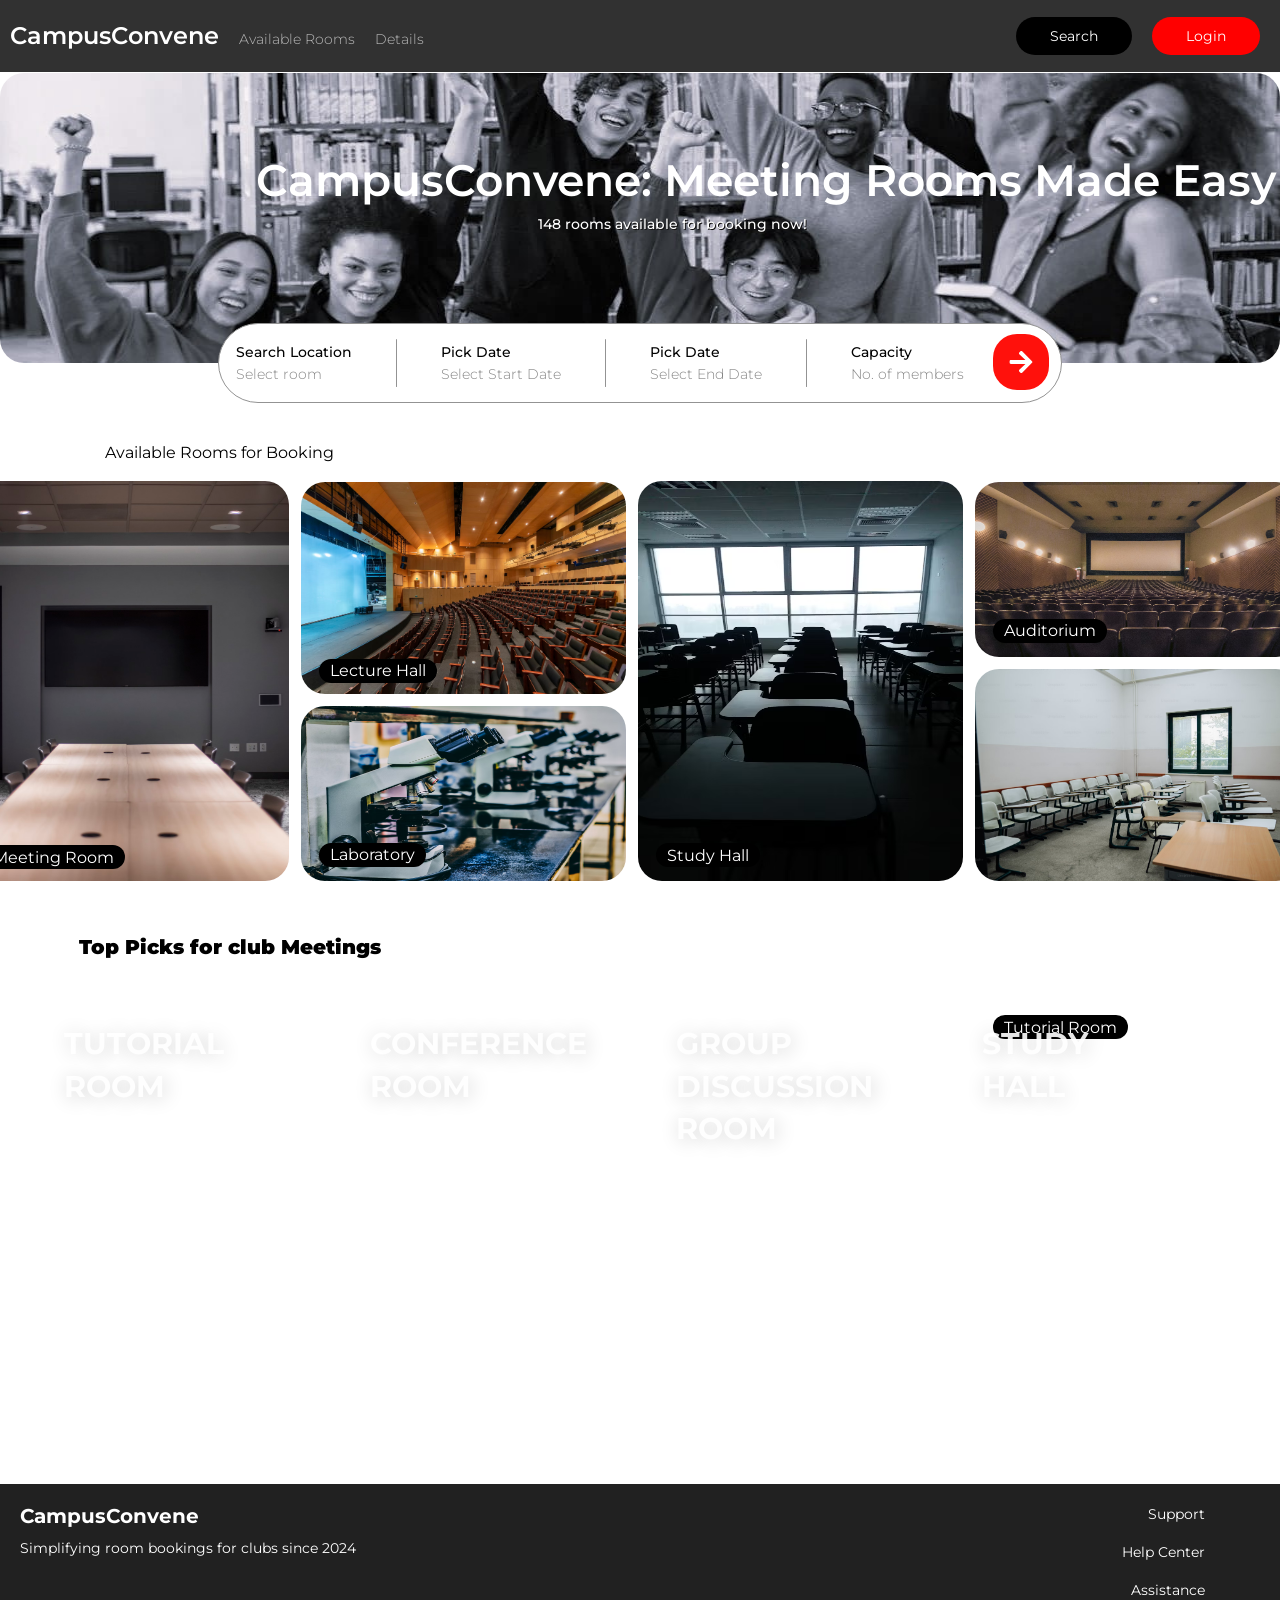
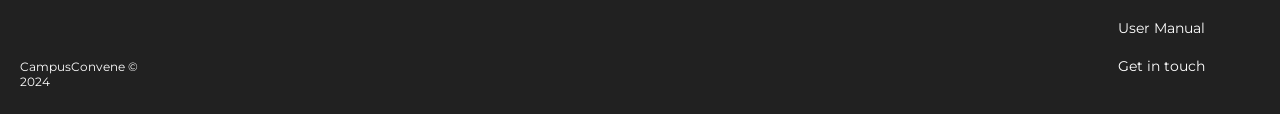
<file: index.html>
<!DOCTYPE html>
<html lang="en">
<head>
    <meta charset="UTF-8">
    <meta name="viewport" content="width=device-width, initial-scale=1.0">    
    <link rel="stylesheet" href="Style.css">
    <title>CampusConvene</title>
</head>
<body>
    <div class="header">
        <div class="left">
        <div class="Logo">CampusConvene</div>
        <ul>
            <li><div class="navtext">Available Rooms</div></li>
            <li><div class="navtext">Details</div></li>
        </ul>
        </div>
        <div class="right">
            <ul>
                <li><a href="Search Results\search.html"><button type="button" class="navbtn1">Search </button></a></li>
                <li><a href="login-page-main\login.html"><button type="button" class="navbtn2">Login</button></a></li>
            </ul>
        </div>
    </div>
    <div class="major"> 
    <div class="homeMaincontent"> 
        <p> CampusConvene: Meeting Rooms Made Easy</p>
        <i>148 rooms available for booking now!</i>
    </div>
    <div class="homeMain">
        <img src="images\home-main.jpg" alt="members of student body cheering" class="home-main-img">
    </div>
    </div>
    <div class="cardcont">
      <div class="card">
        <div class="first">
          <div class="prim">Search Location</div>
          <div class="sec">Select room </div>
        </div>
        <div class="border"></div>
        <div class="secondary">
          <div class="prim">Pick Date</div>
          <label class="sec">Select Start Date</label>
          <!-- <label class="sec" for="birthday">Select Start Date</label>  -->
          <!-- <input type="date" id="birthday" name="birthday"> -->
        </div>
        <div class="border">
          
        </div>
        <div class="third">
          <!-- <div class="prim" inputmode="Date">Pick Date</div> -->
          <div class="prim">Pick Date</div>
          <div class="sec">Select End Date</div>
        </div>
        <div class="border"></div>
        <div class="fourth">
          <div class="prim">Capacity</div>
          <div class="sec">No. of members</div>
        </div>
        <div class="button icon" style="margin-top: 5px; margin-right: 10px;"><a href="Search Results\search.html">
          <svg xmlns="http://www.w3.org/2000/svg" xmlns:xlink="http://www.w3.org/1999/xlink" viewBox="0 0 56 56" width="56" height="56" fill="none">
          <g opacity="100%">
            <rect filter="url(#filter_dshadow_0_0_0_00000014)" x="0" y="0" width="56" height="56" fill="#ff110c" rx="24"></rect>
            <svg xmlns="http://www.w3.org/2000/svg" viewBox="0 0 448 512" width="26" height="26" fill="#fff" x="15" y="15">
            <path d="M190.5 66.9l22.2-22.2c9.4-9.4 24.6-9.4 33.9 0L441 239c9.4 9.4 9.4 24.6 0 33.9L246.6 467.3c-9.4 9.4-24.6 9.4-33.9 0l-22.2-22.2c-9.5-9.5-9.3-25 .4-34.3L311.4 296H24c-13.3 0-24-10.7-24-24v-32c0-13.3 10.7-24 24-24h287.4L190.9 101.2c-9.8-9.3-10-24.8-.4-34.3z">
            </path>
          </svg>
        </g>
        <defs>
          <filter id="filter_dshadow_0_0_0_00000014" color-interpolation-filters="sRGB" filterUnits="userSpaceOnUse">
            <feFlood flood-opacity="0" result="bg-fix"></feFlood>
            <feColorMatrix in="SourceAlpha" type="matrix" values="0 0 0 0 0 0 0 0 0 0 0 0 0 0 0 0 0 0 127 0" result="alpha"></feColorMatrix>
            <feOffset dx="0" dy="0"></feOffset>
            <feGaussianBlur stdDeviation="0"></feGaussianBlur>
            <feComposite in2="alpha" operator="out"></feComposite>
            <feColorMatrix type="matrix" values="0 0 0 0 0 0 0 0 0 0 0 0 0 0 0 0 0 0 0.08 0"></feColorMatrix>
            <feBlend mode="normal" in2="bg-fix" result="bg-fix-filter_dshadow_0_0_0_00000014"></feBlend>
            <feBlend in="SourceGraphic" in2="bg-fix-filter_dshadow_0_0_0_00000014" result="shape"></feBlend>
          </filter>
        </defs>
      </svg></a>
    </div>
      </div>
    </div>


    <!-- Available Rooms Section -->

    <p class="para">Available Rooms for Booking</p><br>
    <div class="available_rooms">
      <table class="types-of-rooms" class="table">
      <tr class="table-row">
        <div class="column1">
          <div class="meeting-room">
            <img src="images\Homepage meeting room.avif" alt="Meeting Room" class="meeting-room-img">
            <div class="mr-text">Meeting Room</div>
          </div>
        </div>
      </tr>
      <tr>
        <div class="column2">
          <div class="lecture-hall">
            <img src="images/Homepage lecture hall.avif" alt="Lecture Hall" class="lecture-hall-img">
            <div class="lh-text">Lecture Hall</div>
          </div>
          <div class="lab">
            <img src="images\Homepage lab.avif" alt="Laboratory" class="lab-img">
            <div class="lab-text">Laboratory</div>
          </div>
        </div>
      </tr>
      <tr>
        <div class="column3">
          <div class="study-hall">
            <img src="images\Homepage study hall.avif" alt="Study Hall" class="study-hall-img">
            <div class="sh-text">Study Hall</div>
          </div>
        </div>
      </tr>
      <tr>
        <div class="column4">
          <div class="audi">
            <img src="images\Homepage auditorium.avif" alt="Auditorium" class="audi-img">
            <div class="audi-text">Auditorium</div>
          </div>
          <div class="tut-toom">
            <img src="images\Homepage tutorial room.avif" alt="Tutorial Room" class="tut-room-img">
            <div class="tut-text">Tutorial Room</div>
          </div>
        </div>
      </tr>
      </table>
    </div>

<div class="pop-picks">

  <link href="https://fonts.googleapis.com/css?family=Montserrat:400,700" rel="stylesheet">
  <p style="font-size: 20px;font-weight: 1000;position: relative;top: 50px;padding-left: 79px;">Top Picks for club Meetings</p>
  <section class="hero-section">
    
    <div class="caard-grid">
      <a class="caard" href="#">
        <div class="caard__background" style="background-image: url(https://plus.unsplash.com/premium_photo-1664475719609-bdddaf0fdd68?w=500&auto=format&fit=crop&q=60&ixlib=rb-4.0.3&ixid=M3wxMjA3fDB8MHxzZWFyY2h8NXx8bWVldGluZyUyMGluJTIwYSUyMG9mZmljZXxlbnwwfDF8MHx8fDA%3D)"></div>
        <div class="caard__content">
          <p class="caard__category">1BC-2MC-QBC </p>
          <h3 class="caard__heading">TUTORIAL ROOM </h3>
        </div>
      </a>
      <a class="caard" href="#">
        <div class="caard__background" style="background-image: url(https://plus.unsplash.com/premium_photo-1663036326613-61f71789a1c1?w=500&auto=format&fit=crop&q=60&ixlib=rb-4.0.3&ixid=M3wxMjA3fDB8MHxzZWFyY2h8MTd8fG1lZXRpbmclMjBpbiUyMGElMjBvZmZpY2V8ZW58MHwxfDB8fHww)"></div>
        <div class="caard__content">
          <p class="caard__category">XLH-002</p>
          <h3 class="caard__heading">CONFERENCE ROOM</h3>
        </div>
      </a>
      <a class="caard" href="#">
        <div class="caard__background" style="background-image: url(https://images.unsplash.com/photo-1521737711867-e3b97375f902?w=500&auto=format&fit=crop&q=60&ixlib=rb-4.0.3&ixid=M3wxMjA3fDB8MHxzZWFyY2h8MjJ8fG1lZXRpbmclMjBpbiUyMGElMjBvZmZpY2V8ZW58MHwxfDB8fHww)"></div>
        <div class="caard__content">
          <p class="caard__category">GD-XY-90</p>
          <h3 class="caard__heading">GROUP DISCUSSION ROOM</h3>
        </div>
      </li>
      <a class="caard" href="#">
        <div class="caard__background" style="background-image: url(https://images.unsplash.com/photo-1518604100146-5d90d05f1b58?w=500&auto=format&fit=crop&q=60&ixlib=rb-4.0.3&ixid=M3wxMjA3fDB8MHxzZWFyY2h8ODh8fG1lZXRpbmclMjBpbiUyMGElMjBvZmZpY2V8ZW58MHwxfDB8fHww)"></div>
        <div class="caard__content">
          <p class="caard__category">ALH-002</p>
          <h3 class="caard__heading">STUDY HALL</h3>
        </div>
      </a>
    <div>
  </section>

</div>


<!-- /Footer -->

<footer class="footer">
  <div class="footer-container">
    <div class="footer-left">
      <div class="footer-logo">
        <a href="#">CampusConvene</a>
      </div>
      <div class="footer-text">
        <p>Simplifying room bookings for clubs since 2024</p>
      </div>
      <div class="footer-copyright">
        <p>CampusConvene &copy;<br><p>2024</p></p>
      </div>
    </div>
    <div class="footer-right">
      <ul class="footer-list">
        <li><a href="#">Support</a></li><br>
        <li><a href="#">Help Center</a></li><br>
        <li><a href="#">Assistance</a></li><br>
        <li><a href="#">User Manual</a></li><br>
        <li><a href="#">Get in touch</a></li><br>
      </ul>
    </div>
  </div>
</footer>



<!-- Calendar -->

<!-- <div class="wrapper">
  <header>
      <div class="user-input">
          <select id="input-month">
              <option value="1">January</option>
              <option value="2">February</option>
              <option value="3">March</option>
              <option value="4">April</option>
              <option value="5">May</option>
              <option value="6">June</option>
              <option value="7">July</option>
              <option value="8">August</option>
              <option value="9">September</option>
              <option value="10">October</option>
              <option value="11">November</option>
              <option value="12">December</option>
          </select>
          <select id="input-year">
             Populate years from 2024 to 2050
              You can modify this range as needed
              For demonstration purposes, I'm populating it from 2024 to 2050
              You can change it to any range you prefer
          </select>
      </div>
      <p class="current-date"></p> This element will still exist but without text content
      <div class="icons">
          <span id="prev" class="material-symbols-rounded">chevron_left</span>
          <span id="next" class="material-symbols-rounded">chevron_right</span>
      </div>
  </header>
  <div class="calendar">
      <ul class="weeks">
          <li>Sun</li>
          <li>Mon</li>
          <li>Tue</li>
          <li>Wed</li>
          <li>Thu</li>
          <li>Fri</li>
          <li>Sat</li>
      </ul>
      <ul class="days"></ul>
  </div>
</div>

<script>
  // Populate years dropdown from 2024 to 2050
  const yearDropdown = document.getElementById("input-year");
  for (let year = 2024; year <= 2050; year++) {
      const option = document.createElement("option");
      option.value = year;
      option.textContent = year;
      yearDropdown.appendChild(option);
  }
</script> -->



</body>
</html>
</file>
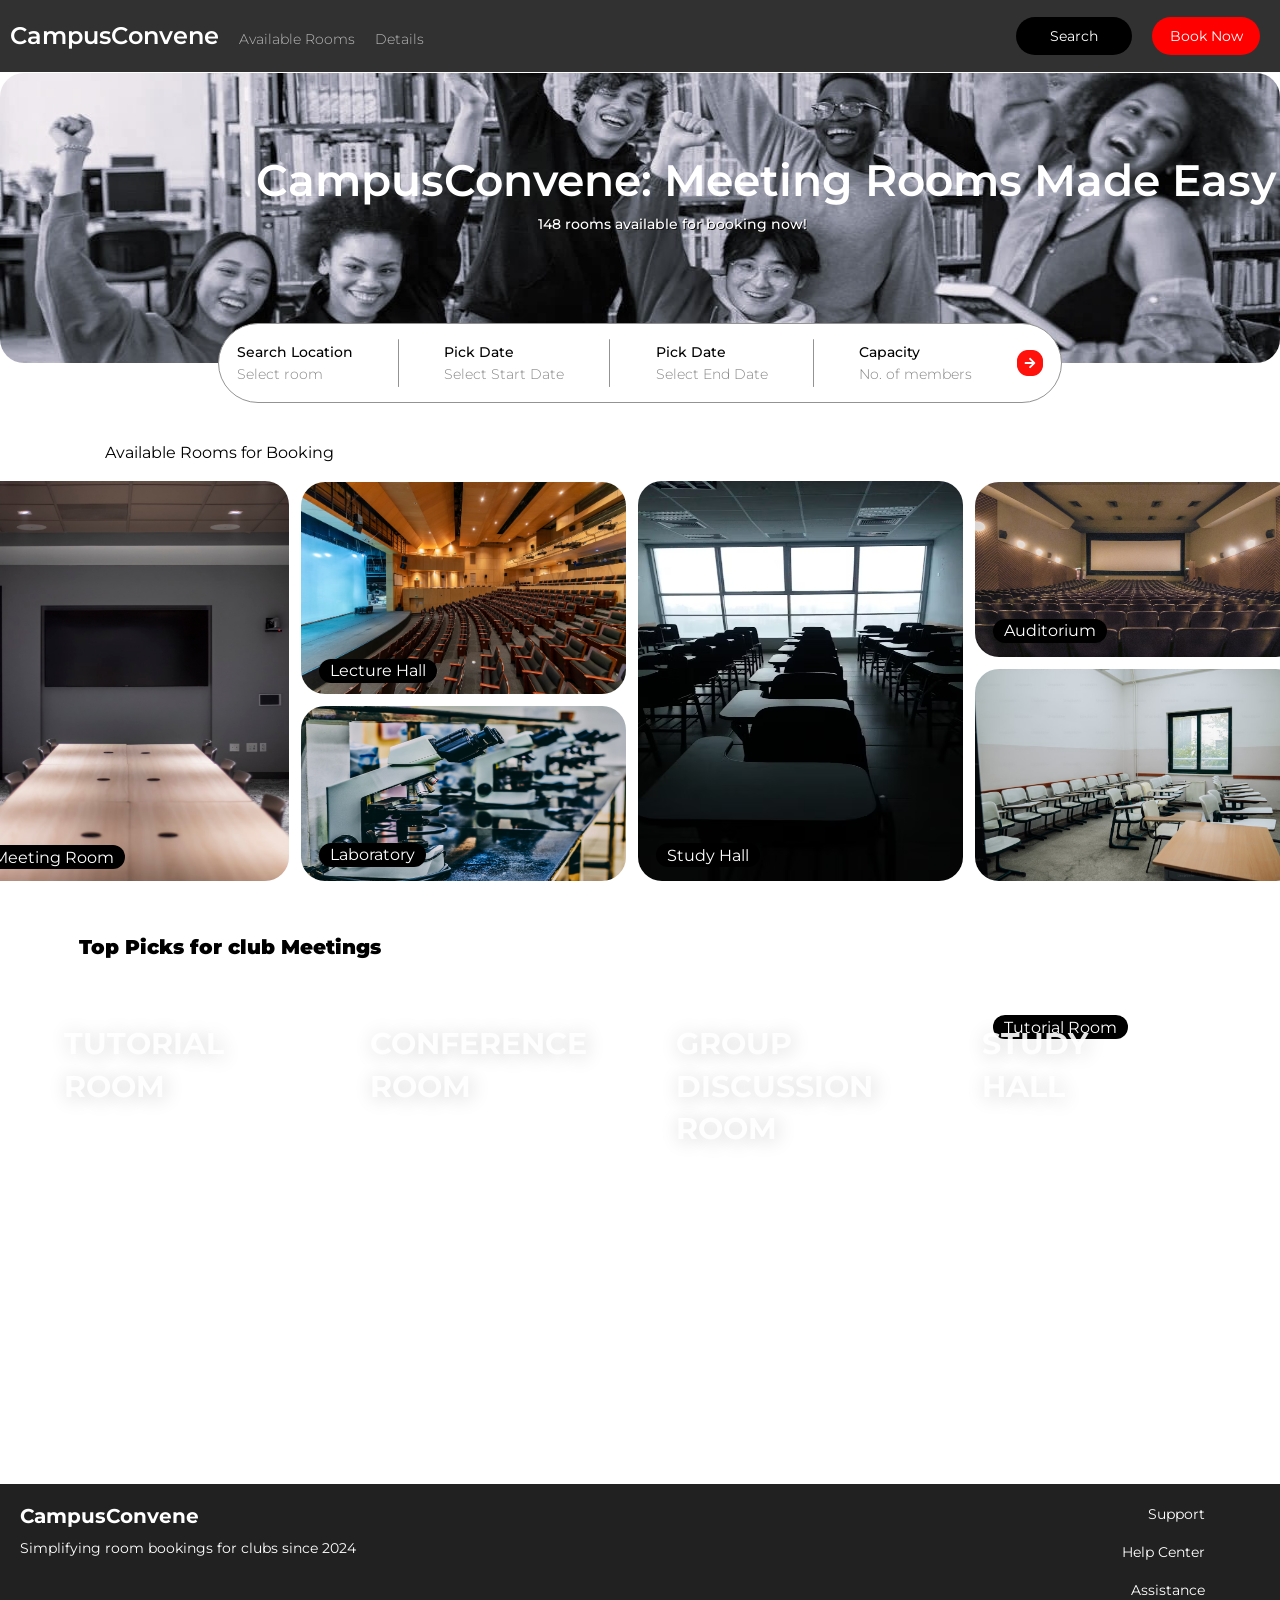
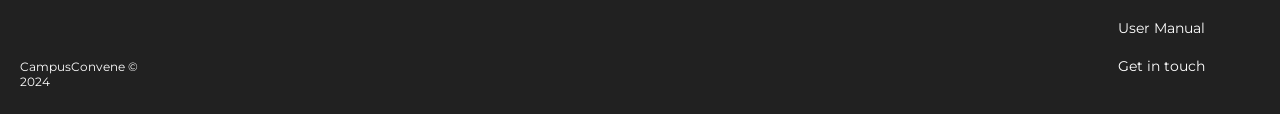
<file: Homepage/index.html>
<!DOCTYPE html>
<html lang="en">
<head>
    <meta charset="UTF-8">
    <meta name="viewport" content="width=device-width, initial-scale=1.0">    
    <link rel="stylesheet" href="Style.css">
    <title>CampusConvene</title>
</head>
<body>
    <div class="header">
        <div class="left">
        <div class="Logo">CampusConvene</div>
        <ul>
            <li><div class="navtext">Available Rooms</div></li>
            <li><div class="navtext">Details</div></li>
        </ul>
        </div>
        <div class="right">
            <ul>
                <li><button type="button" class="navbtn1">Search</button></li>
                <li><button type="button" class="navbtn2">Book Now</button></li>
            </ul>
        </div>
    </div>
    <div class="major"> 
    <div class="homeMaincontent"> 
        <p> CampusConvene: Meeting Rooms Made Easy</p>
        <i>148 rooms available for booking now!</i>
    </div>
    <div class="homeMain">
        <img src="images/home-main.jpg" alt="members of student body cheering" class="home-main-img">
    </div>
    </div>
    <div class="cardcont">
      <div class="card">
        <div class="first">
          <div class="prim">Search Location</div>
          <div class="sec">Select room </div>
        </div>
        <div class="border"></div>
        <div class="secondary">
          <div class="prim">Pick Date</div>
          <div class="sec">Select Start Date</div>
        </div>
        <div class="border">
          
        </div>
        <div class="third">
          <div class="prim">Pick Date</div>
          <div class="sec">Select End Date</div>
        </div>
        <div class="border"></div>
        <div class="fourth">
          <div class="prim">Capacity</div>
          <div class="sec">No. of members</div>
        </div>
        <div class="button icon">
          <svg xmlns="http://www.w3.org/2000/svg" xmlns:xlink="http://www.w3.org/1999/xlink" viewBox="0 0 56 56" width="56" height="56" fill="none">
          <g opacity="100%">
            <rect filter="url(#filter_dshadow_0_0_0_00000014)" x="0" y="0" width="56" height="56" fill="#ff110c" rx="24"></rect>
            <svg xmlns="http://www.w3.org/2000/svg" viewBox="0 0 448 512" width="26" height="26" fill="#fff" x="15" y="15">
            <path d="M190.5 66.9l22.2-22.2c9.4-9.4 24.6-9.4 33.9 0L441 239c9.4 9.4 9.4 24.6 0 33.9L246.6 467.3c-9.4 9.4-24.6 9.4-33.9 0l-22.2-22.2c-9.5-9.5-9.3-25 .4-34.3L311.4 296H24c-13.3 0-24-10.7-24-24v-32c0-13.3 10.7-24 24-24h287.4L190.9 101.2c-9.8-9.3-10-24.8-.4-34.3z">
            </path>
          </svg>
        </g>
        <defs>
          <filter id="filter_dshadow_0_0_0_00000014" color-interpolation-filters="sRGB" filterUnits="userSpaceOnUse">
            <feFlood flood-opacity="0" result="bg-fix"></feFlood>
            <feColorMatrix in="SourceAlpha" type="matrix" values="0 0 0 0 0 0 0 0 0 0 0 0 0 0 0 0 0 0 127 0" result="alpha"></feColorMatrix>
            <feOffset dx="0" dy="0"></feOffset>
            <feGaussianBlur stdDeviation="0"></feGaussianBlur>
            <feComposite in2="alpha" operator="out"></feComposite>
            <feColorMatrix type="matrix" values="0 0 0 0 0 0 0 0 0 0 0 0 0 0 0 0 0 0 0.08 0"></feColorMatrix>
            <feBlend mode="normal" in2="bg-fix" result="bg-fix-filter_dshadow_0_0_0_00000014"></feBlend>
            <feBlend in="SourceGraphic" in2="bg-fix-filter_dshadow_0_0_0_00000014" result="shape"></feBlend>
          </filter>
        </defs>
      </svg></div>
      </div>
    </div>


    <!-- Available Rooms Section -->

    <p class="para">Available Rooms for Booking</p><br>
    <div class="available_rooms">
      <table class="types-of-rooms" class="table">
      <tr class="table-row">
        <div class="column1">
          <div class="meeting-room">
            <img src="images\Homepage meeting room.avif" alt="Meeting Room" class="meeting-room-img">
            <div class="mr-text">Meeting Room</div>
          </div>
        </div>
      </tr>
      <tr>
        <div class="column2">
          <div class="lecture-hall">
            <img src="images/Homepage lecture hall.avif" alt="Lecture Hall" class="lecture-hall-img">
            <div class="lh-text">Lecture Hall</div>
          </div>
          <div class="lab">
            <img src="images\Homepage lab.avif" alt="Laboratory" class="lab-img">
            <div class="lab-text">Laboratory</div>
          </div>
        </div>
      </tr>
      <tr>
        <div class="column3">
          <div class="study-hall">
            <img src="images\Homepage study hall.avif" alt="Study Hall" class="study-hall-img">
            <div class="sh-text">Study Hall</div>
          </div>
        </div>
      </tr>
      <tr>
        <div class="column4">
          <div class="audi">
            <img src="images\Homepage auditorium.avif" alt="Auditorium" class="audi-img">
            <div class="audi-text">Auditorium</div>
          </div>
          <div class="tut-toom">
            <img src="images\Homepage tutorial room.avif" alt="Tutorial Room" class="tut-room-img">
            <div class="tut-text">Tutorial Room</div>
          </div>
        </div>
      </tr>
      </table>
    </div>

<div class="pop-picks">

  <link href="https://fonts.googleapis.com/css?family=Montserrat:400,700" rel="stylesheet">
  <p style="font-size: 20px;font-weight: 1000;position: relative;top: 50px;padding-left: 79px;">Top Picks for club Meetings</p>
  <section class="hero-section">
    
    <div class="caard-grid">
      <a class="caard" href="#">
        <div class="caard__background" style="background-image: url(https://plus.unsplash.com/premium_photo-1664475719609-bdddaf0fdd68?w=500&auto=format&fit=crop&q=60&ixlib=rb-4.0.3&ixid=M3wxMjA3fDB8MHxzZWFyY2h8NXx8bWVldGluZyUyMGluJTIwYSUyMG9mZmljZXxlbnwwfDF8MHx8fDA%3D)"></div>
        <div class="caard__content">
          <p class="caard__category">1BC-2MC-QBC </p>
          <h3 class="caard__heading">TUTORIAL ROOM </h3>
        </div>
      </a>
      <a class="caard" href="#">
        <div class="caard__background" style="background-image: url(https://plus.unsplash.com/premium_photo-1663036326613-61f71789a1c1?w=500&auto=format&fit=crop&q=60&ixlib=rb-4.0.3&ixid=M3wxMjA3fDB8MHxzZWFyY2h8MTd8fG1lZXRpbmclMjBpbiUyMGElMjBvZmZpY2V8ZW58MHwxfDB8fHww)"></div>
        <div class="caard__content">
          <p class="caard__category">XLH-002</p>
          <h3 class="caard__heading">CONFERENCE ROOM</h3>
        </div>
      </a>
      <a class="caard" href="#">
        <div class="caard__background" style="background-image: url(https://images.unsplash.com/photo-1521737711867-e3b97375f902?w=500&auto=format&fit=crop&q=60&ixlib=rb-4.0.3&ixid=M3wxMjA3fDB8MHxzZWFyY2h8MjJ8fG1lZXRpbmclMjBpbiUyMGElMjBvZmZpY2V8ZW58MHwxfDB8fHww)"></div>
        <div class="caard__content">
          <p class="caard__category">GD-XY-90</p>
          <h3 class="caard__heading">GROUP DISCUSSION ROOM</h3>
        </div>
      </li>
      <a class="caard" href="#">
        <div class="caard__background" style="background-image: url(https://images.unsplash.com/photo-1518604100146-5d90d05f1b58?w=500&auto=format&fit=crop&q=60&ixlib=rb-4.0.3&ixid=M3wxMjA3fDB8MHxzZWFyY2h8ODh8fG1lZXRpbmclMjBpbiUyMGElMjBvZmZpY2V8ZW58MHwxfDB8fHww)"></div>
        <div class="caard__content">
          <p class="caard__category">ALH-002</p>
          <h3 class="caard__heading">STUDY HALL</h3>
        </div>
      </a>
    <div>
  </section>

</div>


<!-- /Footer -->

<footer class="footer">
  <div class="footer-container">
    <div class="footer-left">
      <div class="footer-logo">
        <a href="#">CampusConvene</a>
      </div>
      <div class="footer-text">
        <p>Simplifying room bookings for clubs since 2024</p>
      </div>
      <div class="footer-copyright">
        <p>CampusConvene &copy;<br><p>2024</p></p>
      </div>
    </div>
    <div class="footer-right">
      <ul class="footer-list">
        <li><a href="#">Support</a></li><br>
        <li><a href="#">Help Center</a></li><br>
        <li><a href="#">Assistance</a></li><br>
        <li><a href="#">User Manual</a></li><br>
        <li><a href="#">Get in touch</a></li><br>
      </ul>
    </div>
  </div>
</footer>




</body>
</html>
</file>
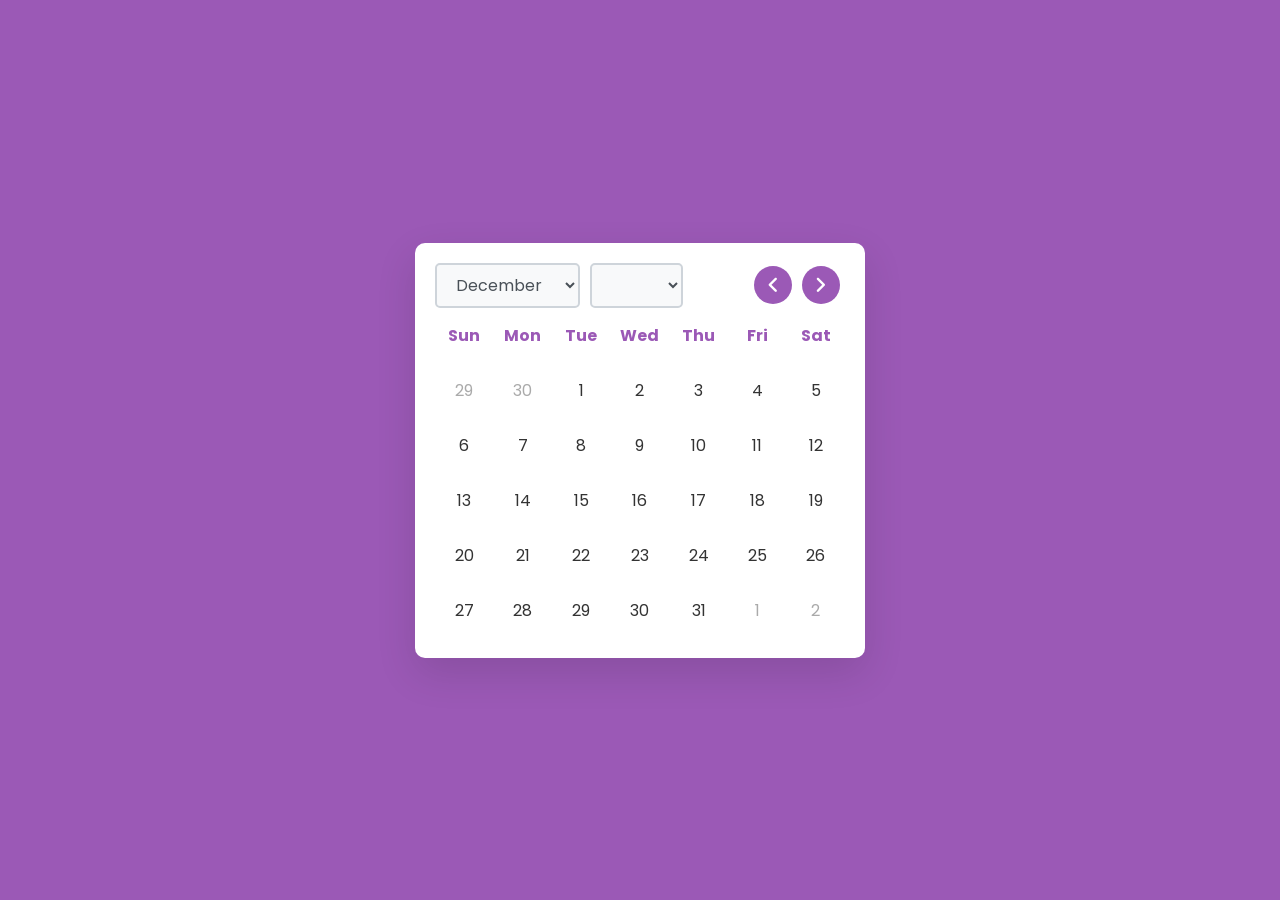
<file: calendar.html>
<!DOCTYPE html>
<html lang="en" dir="ltr">

<head>
    <meta charset="utf-8">
    <title>Dynamic Calendar</title>
    <link rel="stylesheet" href="calendar.css">
    <meta name="viewport" content="width=device-width, initial-scale=1.0">
    <!-- Google Font Link for Icons -->
    <link rel="stylesheet" href="https://fonts.googleapis.com/css2?family=Material+Symbols+Rounded:opsz,wght,FILL,GRAD@20..48,100..700,0..1,-50..200">
    <script src="calendar.js" defer></script>
</head>

<body>
    <div class="wrapper">
        <header>
            <div class="user-input">
                <select id="calendar-month">
                    <option value="1">January</option>
                    <option value="2">February</option>
                    <option value="3">March</option>
                    <option value="4">April</option>
                    <option value="5">May</option>
                    <option value="6">June</option>
                    <option value="7">July</option>
                    <option value="8">August</option>
                    <option value="9">September</option>
                    <option value="10">October</option>
                    <option value="11">November</option>
                    <option value="12">December</option>
                </select>
                <select id="calendar-year">
                    <option value="1">2024</option>
                    <option value="2">2025</option>
                    <option value="3">2026</option>
                    <option value="4">2027</option>
                    <option value="5">2028</option>
                    <option value="6">2029</option>
                    <option value="6">2030</option>
                </select>
            </div>
            <p class="current-date"></p> <!-- This element will still exist but without text content -->
            <div class="icons">
                <span id="prev-month" class="material-symbols-rounded">chevron_left</span>
                <span id="next-month" class="material-symbols-rounded">chevron_right</span>
            </div>
        </header>
        <div class="calendar">
            <ul class="weeks">
                <li>Sun</li>
                <li>Mon</li>
                <li>Tue</li>
                <li>Wed</li>
                <li>Thu</li>
                <li>Fri</li>
                <li>Sat</li>
            </ul>
            <ul class="days"></ul>
        </div>
    </div>
</body>

</html>
</file>
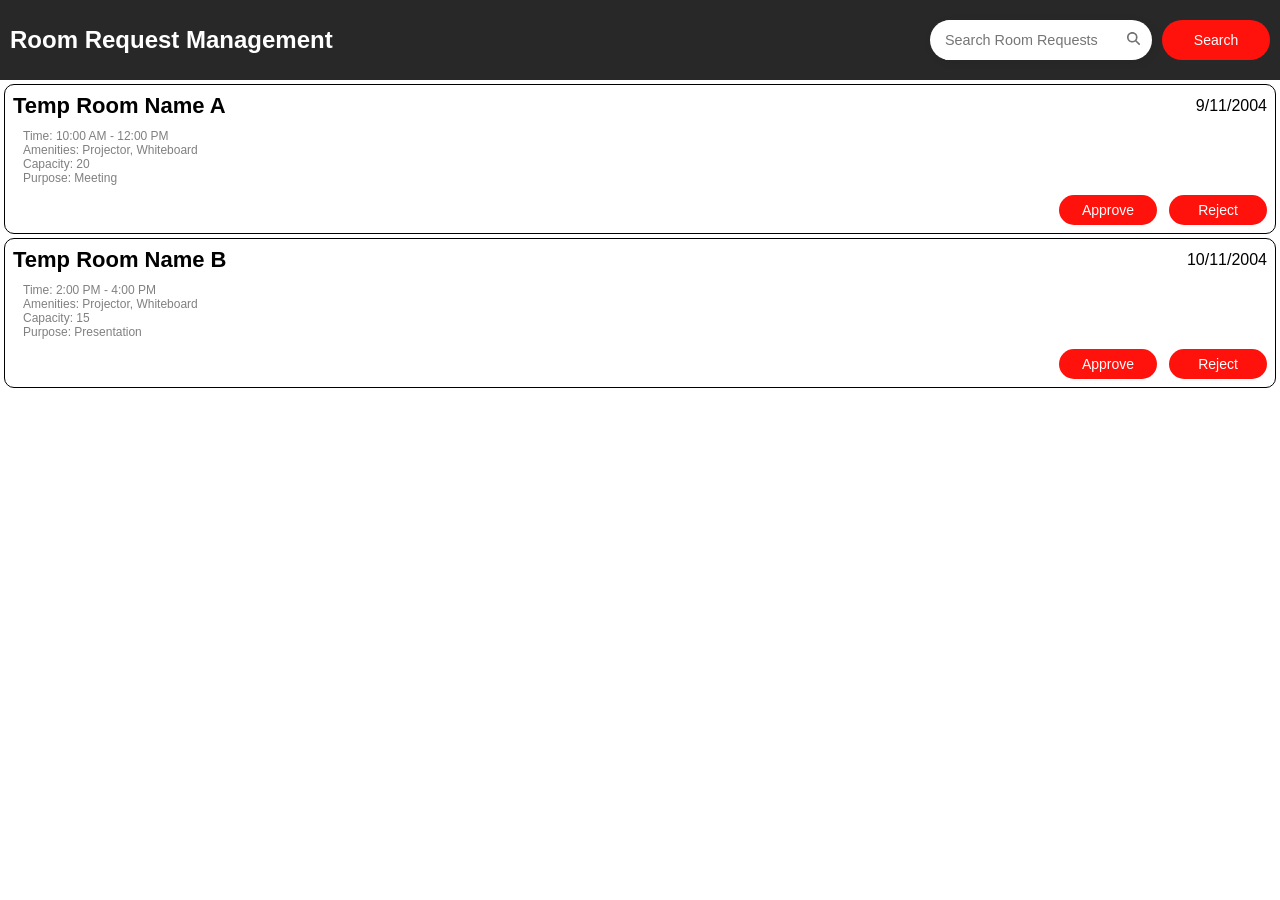
<file: RoomRequests/RoomRequestMgmt.html>
<!DOCTYPE html>
<html lang="en">
<head>
    <meta charset="UTF-8">
    <meta name="viewport" content="width=device-width, initial-scale=1.0">
    <link rel="stylesheet" href="RoomRequestMgmt.css">
    <title>Room Request Management</title>
</head>
<body>
  <div class="nav">
    <div class="left">
      <h2>Room Request Management</h2>
    </div>
    <div class="right">
      <ul id='navul'>
        <li>
          <div class="search">
            <div class="InputContainer">
              <input type="text" name="text" class="input" id="input" placeholder="Search Room Requests">
  
              <label for="input" class="labelforsearch">
                <svg viewBox="0 0 512 512" class="searchIcon">
                  <path d="M416 208c0 45.9-14.9 88.3-40 122.7L502.6 457.4c12.5 12.5 12.5 32.8 0 45.3s-32.8 12.5-45.3 0L330.7 376c-34.4 25.2-76.8 40-122.7 40C93.1 416 0 322.9 0 208S93.1 0 208 0S416 93.1 416 208zM208 352a144 144 0 1 0 0-288 144 144 0 1 0 0 288z"></path>
                </svg>
              </label>
  
            </div>
  
          </div>
        </li>
        <li><button type="button" class="navbtn">Search</button></li>
      </ul>
    </div>
  </div>
  <div class="reuestdiv">
    <ul class="requestlist">
      <!-- Room requests will be dynamically added here -->
    </ul>
  </div>
  <script src="RoomRequestMgmt.js"></script> 
  </script>
</body>
</html>
</file>
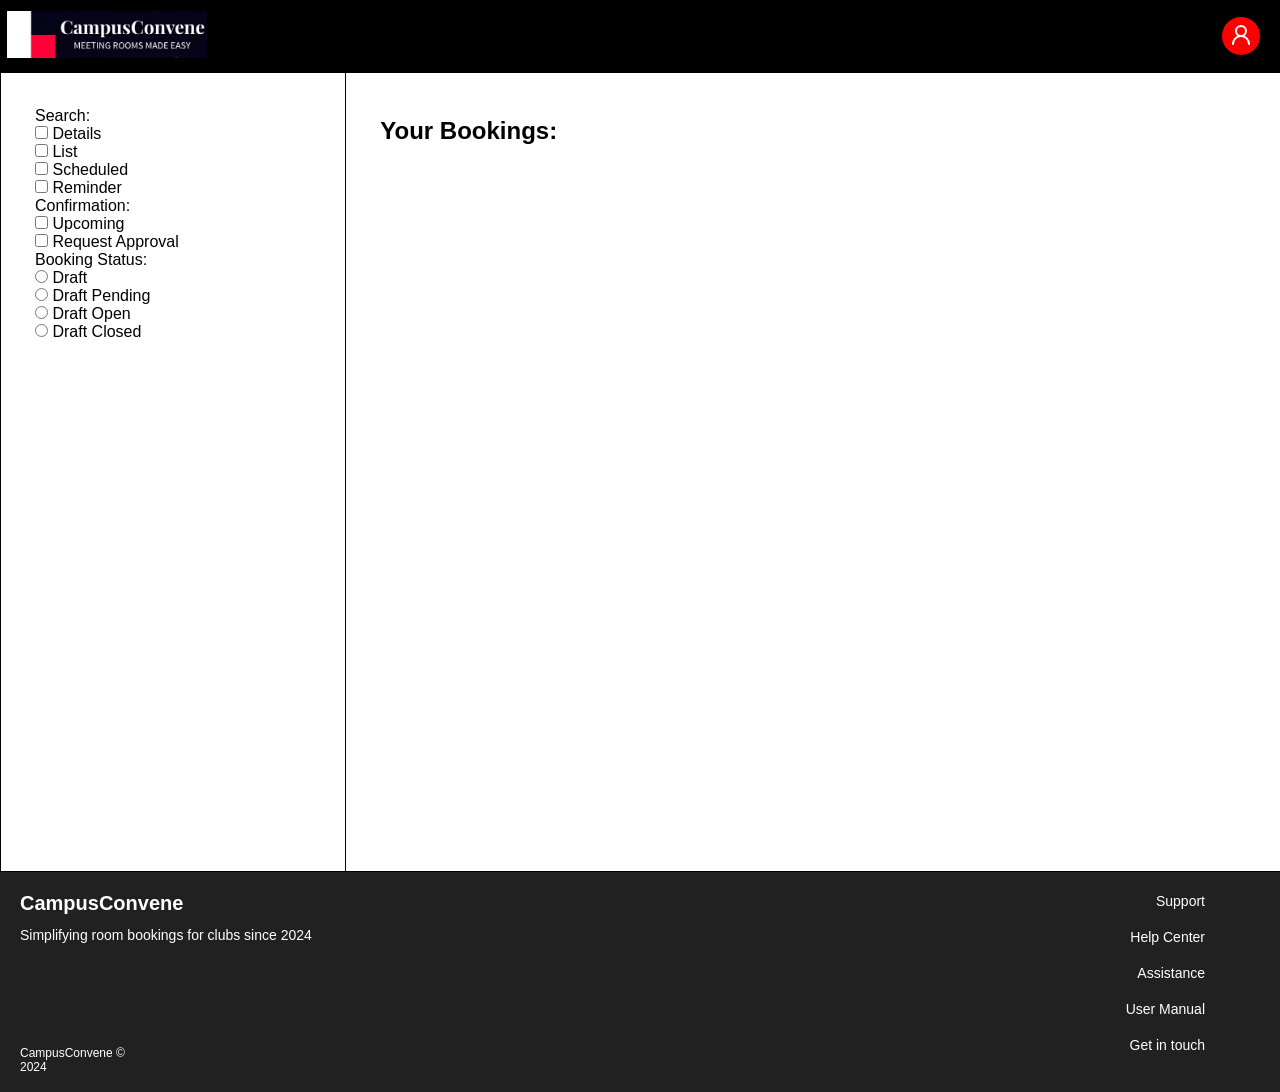
<file: Your Bookings/your-bookings.html>
<!DOCTYPE html>
<html lang="en">
  <head>
    <meta charset="UTF-8" />
    <!-- <meta name="viewport" content="width=device-width, initial-scale=1" /> -->
    <meta name="viewport" content="width=device-width, initial-scale=1.0" />
    <link rel="stylesheet" href="your-bookings.css" />

    <link
      rel="stylesheet"
      href="https://cdnjs.cloudflare.com/ajax/libs/font-awesome/5.15.4/css/all.min.css"
      integrity="sha512-N7/lp5S5w/PVfG71S5a6Y9MGZ3P1KY0QuSbPd76h50tVlZbxRJ6VCYQ+n6lSLn1ZCZOkQwifm5+gtD2i0F3C7w=="
      crossorigin="anonymous"
    />
    <title>CampusConvene</title>
  </head>
  <body>
    <!-- Header -->

    <div class="header">
      <div class="left">
        <div>
          <img src="../images/CampusConvene Logo.png" class="Logo" alt="Logo" />
        </div>
      </div>
      <div class="right">
        <ul>
          <li>
            <div class="dropdown">
              <button onclick="myFunction()" type="button" class="user-info">
                <svg
                  xmlns="http://www.w3.org/2000/svg"
                  width="24"
                  height="24"
                  viewBox="0 0 24 24"
                  fill="none"
                  stroke="currentColor"
                  stroke-width="2"
                  stroke-linecap="round"
                  stroke-linejoin="round"
                  class="lucide lucide-user-round"
                >
                  <circle cx="12" cy="8" r="5" />
                  <path d="M20 21a8 8 0 0 0-16 0" />
                </svg>
              </button>
              <div id="myDropdown" class="dropdown-content">
                <a href="../landing.html">Logout</a>
              </div>
            </div>
          </li>
        </ul>
      </div>
    </div>

    <!--Main Content-->
    <!-- <div class="container">
      <div class="left-main">
        <div class="dropdown">
          <button class="dropbtn">
            <svg
              xmlns="http://www.w3.org/2000/svg"
              width="16"
              height="16"
              fill="currentColor"
              class="bi bi-calendar-check-fill"
              viewBox="0 0 16 16"
            >
              <path
                d="M4 .5a.5.5 0 0 0-1 0V1H2a2 2 0 0 0-2 2v1h16V3a2 2 0 0 0-2-2h-1V.5a.5.5 0 0 0-1 0V1H4zM16 14V5H0v9a2 2 0 0 0 2 2h12a2 2 0 0 0 2-2m-5.146-5.146-3 3a.5.5 0 0 1-.708 0l-1.5-1.5a.5.5 0 0 1 .708-.708L7.5 10.793l2.646-2.647a.5.5 0 0 1 .708.708"
              /></svg
            >Confirmation
          </button>
          <div class="dropdown-content">
            <a href="#">Upcoming</a>
            <a href="#">Request Approval</a>
            <a href="#">Booking Status</a>
          </div>
        </div>
      </div>
      <div class="right-main">
        Results For: <br />
        <h2 style="padding: 10px; padding-left: 0%">Your Bookings</h2>
      </div>
    </div> -->

    <!--Search-->
    <div class="container">
      <div class="section1">
        <div class="column1">
          <div class="filters">
            <label>Search:</label></br>
            <input type="checkbox" id="details" name="details" />
            <label for="details">Details</label></br>
            <input type="checkbox" id="list" name="list" />
            <label for="list">List</label></br>
            <input type="checkbox" id="scheduled" name="scheduled" />
            <label for="scheduled">Scheduled</label></br>
            <input type="checkbox" id="reminder" name="reminder" />
            <label for="reminder">Reminder</label></br>
          
            <label>Confirmation:</label></br>
            <input type="checkbox" id="upcoming" name="upcoming" />
            <label for="upcoming">Upcoming</label></br>
            <input type="checkbox" id="request_approval" name="request_approval" />
            <label for="request_approval">Request Approval</label></br>
          
            <label>Booking Status:</label></br>
            <input type="radio" id="draft" name="booking_status_options" value="draft" />
            <label for="draft">Draft</label></br>
            <input type="radio" id="pending" name="booking_status_options" value="pending" />
            <label for="draft">Draft</label>
            <label for="pending">Pending</label></br>
            <input type="radio" id="open" name="booking_status_options" value="open" />
            <label for="draft">Draft</label>
            <label for="open">Open</label></br>
            <input type="radio" id="closed" name="booking_status_options" value="closed" />
            <label for="draft">Draft</label>
            <label for="closed">Closed</label></br>
          </div>
          


          <script>
 const confirmationCheckbox = document.getElementById('confirmation');
  const confirmationOptions = document.querySelectorAll('.confirmation-options');
  confirmationCheckbox.addEventListener('change', function() {
    if (this.checked) {
      confirmationOptions.forEach(option => option.style.display = 'inline-block');
    } else {
      confirmationOptions.forEach(option => option.style.display = 'none');
    }
  });
          </script>
      
          <!-- <h2 style="margin: 10px; margin-bottom: 0px">Rooms</h2>
          <div class="dropdown">
            Confirmations
            <button id="dropdownButton" style="border: 0; background-color: white;">
              <svg
                xmlns="http://www.w3.org/2000/svg"
                width="16"
                height="16"
                fill="currentColor"
                class="bi bi-caret-down-fill"
                viewBox="0 0 16 16"
              >
                <path
                  d="M7.247 11.14 2.451 5.658C1.885 5.013 2.345 4 3.204 4h9.592a1 1 0 0 1 .753 1.659l-4.796 5.48a1 1 0 0 1-1.506 0z"
                />
              </svg>
            </button>
            <div id="dropdownMenu" style="display: none">
              <a href="#">Option 1</a><br>
              <a href="#">Option 2</a><br>
              <a href="#">Option 3</a>
            </div>
          </div> -->
        </div>
      </div>

      <!--display-->
      <div class="section2">
        <h2 style="padding: 10px; padding-left: 0%">
          Your Bookings:
        </h2>

        <div id="room-list-container">
          <div id=" data-display"></div>
          <div id="room-list"></div>
          <div id="dataDisplay"></div>
          <div id="pagination-container"></div>
        </div>
      </div>
    </div>

    <!-- Footer -->

    <footer class="footer">
      <div class="footer-container">
        <div class="footer-left">
          <div class="footer-logo">
            <a href="#">CampusConvene</a>
          </div>
          <div class="footer-text">
            <p>Simplifying room bookings for clubs since 2024</p>
          </div>
          <div class="footer-copyright">
            <p>
              CampusConvene &copy;<br />
              2024
            </p>
          </div>
        </div>
        <div class="footer-right">
          <ul class="footer-list">
            <li><a href="../About Us/About-us.html">Support</a></li>
            <br />
            <li><a href="../About Us/About-us.html">Help Center</a></li>
            <br />
            <li><a href="../About Us/About-us.html">Assistance</a></li>
            <br />
            <li><a href="../About Us/About-us.html">User Manual</a></li>
            <br />
            <li><a href="../About Us/About-us.html">Get in touch</a></li>
            <br />
          </ul>
        </div>
      </div>
    </footer>

    <script src="https://cdn.jsdelivr.net/npm/bootstrap@5.3.3/dist/js/bootstrap.bundle.min.js"></script>
    <script src="your-bookings.js"></script>
  </body>
</html>
</file>
<file: Style.css>
@import url('https://fonts.googleapis.com/css2?family=Raleway:ital,wght@0,100..900;1,100..900&display=swap');

* {
  padding: 0;
  margin: 0;
  font-family: 'Montserrat', sans-serif;
  font-optical-sizing: auto;
  font-style: normal;
}

.header {
  top: 0px;
  left: 1px;
  align-items: center;
  height: 72px;
  background-color: #313131;
  display: flex;
  justify-content: space-between;
  position: sticky;
  top: 0;
  z-index: 100;
}

ul {
  display: flex;
  list-style: none;
  gap: 20px;
}

.left {
  display: flex;
  align-items: baseline;
  gap: 10px;
  justify-content: space-between;
}

.right {
  align-items: center;
  display: flex;
  justify-content: space-between;
  padding-right: 20px;
}

.Logo {
  color: #ffffff;
  font-size: 24px;
  font-weight: 600;
  line-height: 36px;
  padding-right: 10px;
  padding-left: 10px;
}

.text {
  color: #ffffff;
  font-size: 14px;
  font-weight: 300;
  line-height: 22px;
}

.navtext {
  color: #bbbbbb;
  font-size: 14px;
  font-weight: 300;
  line-height: 22px;
}

.navbtn1 {
  cursor: pointer;
  top: 32px;
  left: 1136px;
  width: 116px;
  height: 38px;
  padding: 0px 8px;
  border: 0;
  box-sizing: border-box;
  border-radius: 24px;
  background-color: black;
  color: #ffffff;
  font-size: 14px;
  line-height: 18px;
  outline: none;
}

.navbtn2 {
  cursor: pointer;
  top: 32px;
  left: 1268px;
  width: 108px;
  height: 38px;
  padding: 0px 8px;
  border: 0;
  box-sizing: border-box;
  border-radius: 24px;
  background-color: red;
  color: #ffffff;
  font-size: 14px;
  line-height: 18px;
  outline: none;
}

.home-main-img {
  width: 1312px;
  height: 290px;
  border-radius: 24px;
  margin-top: 1px;
  align-items: center;
}

.home-main-img-cover {
  width: 1312px;
  height: 290px;
  background: gray;
  border-radius: 24px;
}

.homeMain {
  display: flex;
  justify-content: center;
}

.homeMaincontent p {
  font-size: 44px;
  font-weight: 600;
  color: white;
  z-index: 2;
  position: absolute;
  left: 20%;
  top: 81px;
}

.homeMaincontent i {
  font-size: 14px;
  font-weight: 500;
  color: white;
  z-index: 2;
  position: absolute;
  left: 42%;
  top: 143px;
  text-shadow: 1.2px 1.2px #131212;
}

.major {
  position: relative;
}

.cardcont {
  position: relative;
  top: -40px;
  display: flex;
  align-items: center;
  justify-content: center;
}

.card {
  width: 844px;
  height: 80px;
  background-color: #ffffff;
  border-radius: 100px;
  border: 1px solid #939393;
  box-sizing: border-box;
  display: flex;
  align-items: center;
  justify-content: space-around;
  gap: 10px;
}

.prim {
  color: #030303;
  font-size: 14px;
  font-weight: 500;
  line-height: 22px;
}

.sec {
  color: #858585;
  font-size: 14px;
  font-weight: 300;
  line-height: 22px;
}

.border {
  width: 1px;
  height: 48px;
  background-color: #939393;
  border-radius: 2px;
}

.button {
  cursor: pointer;
  display: flex;
  justify-content: center;
  align-items: center;
  width: 66px;
  height: 66px;
  border: 0;
  box-sizing: border-box;
  border-radius: 24px;
  color: #ffffff;
  background-color: #ff110c;
  outline: none;
}

.icon {
  color: #ffffff;
  fill: #ffffff;
  width: 26px;
  height: 26px;
  font-size: 26px;
}


/* Available Rooms for Booking */

.para {
  margin-left: 105px;
  margin-right: 120px;
}

.available_rooms {
  margin: auto;
  display: flex;
  justify-content: center;
  gap: 12px;
  align-items: center;
  background-color: white;
}

.meeting-room {
  position: relative;
}

.meeting-room-img {
  width: 325px;
  height: 400px;
  border-radius: 24px;
}

.mr-text {
  position: absolute;
  bottom: -2px;
  background-color: black;
  color: white;
  padding: 2.5px 11px;
  border-radius: 50px;
  margin: 18px 18px;
  font-size: medium;
}

.lecture-hall {
  position: relative;
}

.lecture-hall-img {
  width: 325px;
  height: 212px;
  border-radius: 24px;
  margin-bottom: 8px;
}

.lh-text {
  position: absolute;
  bottom: 5px;
  background-color: black;
  color: white;
  padding: 2.5px 11px;
  border-radius: 50px;
  margin: 18px 18px;
  font-size: medium;
}

.lab {
  position: relative;
}

.lab-img {
  width: 325px;
  height: 175px;
  border-radius: 24px;
}

.lab-text {
  position: absolute;
  bottom: 0;
  background-color: black;
  color: white;
  padding: 2.5px 11px;
  border-radius: 50px;
  margin: 18px 18px;
  font-size: medium;
}

.study-hall {
  position: relative;
}

.study-hall-img {
  width: 325px;
  height: 400px;
  border-radius: 24px;
}

.sh-text {
  position: absolute;
  bottom: 0;
  background-color: black;
  color: white;
  padding: 2.5px 11px;
  border-radius: 50px;
  margin: 18px 18px;
  font-size: medium;
}

.audi {
  position: relative;
}

.audi-img {
  width: 325px;
  height: 175px;
  border-radius: 24px;
  margin-bottom: 8px;
}

.audi-text {
  position: absolute;
  bottom: 8px;
  background-color: black;
  color: white;
  padding: 2.5px 11px;
  border-radius: 50px;
  margin: 18px 18px;
  font-size: medium;
}

.tut-room {
  position: relative;
}

.tut-room-img {
  width: 325px;
  height: 212px;
  border-radius: 24px;
}

.tut-text {
  position: absolute;
  bottom: -157px;
  background-color: black;
  color: white;
  padding: 2.5px 11px;
  border-radius: 50px;
  margin: 18px 18px;
  font-size: medium;
}


/* POPULAR ROOMS  */

:root {
  --background-dark: #2d3548;
  --text-light: rgba(255, 255, 255, 0.6);
  --text-lighter: rgba(255, 255, 255, 0.9);
  --spacing-s: 8px;
  --spacing-m: 16px;
  --spacing-l: 24px;
  --spacing-xl: 32px;
  --spacing-xxl: 64px;
  --width-container: 1200px;
}

.hero-section {
  align-items: flex-start;
  background-image: #ffffff;
  display: flex;
  min-height: 100%;
  justify-content: center;
  padding: var(--spacing-xxl) var(--spacing-l);
}

.caard-grid {
  display: grid;
  grid-template-columns: repeat(1, 1fr);
  grid-column-gap: var(--spacing-l);
  grid-row-gap: var(--spacing-l);
  max-width: var(--width-container);
  width: 100%;
}

@media(min-width: 540px) {
  .caard-grid {
    grid-template-columns: repeat(2, 1fr);
  }
}

@media(min-width: 960px) {
  .caard-grid {
    grid-template-columns: repeat(4, 1fr);
  }
}

.caard {
  list-style: none;
  position: relative;
}

.caard:before {
  content: '';
  display: block;
  padding-bottom: 150%;
  width: 100%;
}

.caard__background {
  background-size: cover;
  background-position: center;
  border-radius: var(--spacing-l);
  bottom: 0;
  filter: brightness(0.75) saturate(1.2) contrast(0.85);
  left: 0;
  position: absolute;
  right: 0;
  top: 0;
  transform-origin: center;
  transform: scale(1) translateZ(0);
  transition:
    filter 200ms linear,
    transform 200ms linear;
}

.caard:hover .caard__background {
  transform: scale(1.05) translateZ(0);
}

.caard-grid:hover>.caard:not(:hover) .caard__background {
  filter: brightness(0.5) saturate(0) contrast(1.2) blur(20px);
}

.caard__content {
  left: 0;
  padding: var(--spacing-l);
  position: absolute;
  top: 0;
}

.caard__category {
  color: var(--text-light);
  font-size: 0.9rem;
  margin-bottom: var(--spacing-s);
  text-transform: uppercase;
}

.caard__heading {
  color: var(--text-lighter);
  font-size: 1.9rem;
  text-shadow: 2px 2px 20px rgba(0, 0, 0, 0.2);
  line-height: 1.4;
  word-spacing: 100vw;
}

/* Footer */

.footer {
  background-color: #212121;
  color: #fff;
  display: flex;
  justify-content: space-between;
  padding: 20px 20px;
}

.footer-container {
  display: inline-flex;
  width: 100%;
}

.footer-left {
  flex: 1;
}

.footer-right {
  flex: 1;
  text-align: right;
}

.footer-logo {
  margin-bottom: 10px;
}

.footer-logo a {
  font-size: 20px;
  font-weight: bold;
  text-decoration: none;
  color: inherit;
}

.footer-text {
  font-size: 14px;
  line-height: 1.5;
  margin-bottom: 20px;
}

.footer-copyright {
  display: block;
  justify-content: space-between;
  align-items: center;
  font-size: 12px;
  position: relative;
  bottom: 2px;
  top: 80px;
}

.footer-list {
  position: relative;
  right: 55px;
  display: block;
  list-style: none;
  padding: 0;
  margin: 0;
}

**に変更된 부분** .footer-list li {
  /* Target the list items */
  margin-bottom: 10px;
  /* Add space between list items */
}

.footer-list a {
  color: inherit;
  text-decoration: none;
  font-size: 14px;
}

.footer-list a:hover {
  color: red;
}

@media (max-width: 768px) {

  .footer-left,
  .footer-right {
    flex: 100%;
    text-align: center;
  }
}

a {
  text-decoration: none;
}
</file>
<file: Homepage/Style.css>
@import url('https://fonts.googleapis.com/css2?family=Raleway:ital,wght@0,100..900;1,100..900&display=swap');

*{
  padding: 0;
  margin: 0;
  font-family: 'Montserrat', sans-serif;
  font-optical-sizing: auto;
  font-style: normal;
}
.header {
    top: 0px;
    left: 1px;
    align-items: center;
    height: 72px;
    background-color: #313131;
    display: flex;
    justify-content: space-between;
    position: sticky;
    top: 0;
    z-index: 100;
  }
  ul{
    display: flex;
    list-style: none;
    gap: 20px;
  }
  .left{
    display: flex;
    align-items: baseline;
    gap:10px;
    justify-content: space-between;
  }
  .right{
    align-items: center;
    display: flex;
    justify-content: space-between;
    padding-right: 20px;
  }
  .Logo {
    color: #ffffff;
    font-size: 24px;
    font-weight: 600;
    line-height: 36px;
    padding-right: 10px;
    padding-left: 10px;
  }
  .text {
    color: #ffffff;
    font-size: 14px;
    font-weight: 300;
    line-height: 22px;
  }
  .navtext {
    color: #bbbbbb;
    font-size: 14px;
    font-weight: 300;
    line-height: 22px;
  }
  .navbtn1{
        cursor: pointer;
        top: 32px;
        left: 1136px;
        width: 116px;
        height: 38px;
        padding: 0px 8px;
        border: 0;
        box-sizing: border-box;
        border-radius: 24px;
        background-color: black;
        color: #ffffff;
        font-size: 14px;
        line-height: 18px;
        outline: none;
  }
  .navbtn2 {
    cursor: pointer;
    top: 32px;
    left: 1268px;
    width: 108px;
    height: 38px;
    padding: 0px 8px;
    border: 0;
    box-sizing: border-box;
    border-radius: 24px;
    background-color: red;
    color: #ffffff;
    font-size: 14px;
    line-height: 18px;
    outline: none;
  }
.home-main-img{
    width: 1312px;
    height: 290px;
    border-radius: 24px;
    margin-top: 1px;
    align-items: center;
}
.home-main-img-cover{
  width: 1312px;
  height: 290px;
  background:gray;  
  border-radius: 24px;
}
.homeMain{
  display: flex;
  justify-content: center;
}
.homeMaincontent p{
  font-size: 44px;
  font-weight: 600;
  color: white;
  z-index:2;
  position: absolute;
  left: 20%;
  top: 81px;
}
.homeMaincontent i{
  font-size: 14px;
  font-weight: 500;
  color: white;
  z-index:2;
  position: absolute;
  left: 42%;
  top: 143px;
  text-shadow:1.2px 1.2px #131212;
}
.major{
  position: relative;
}
.cardcont{
  position: relative;
  top:-40px;
  display: flex;
  align-items: center;
  justify-content: center;
}
.card {
  width: 844px;
  height: 80px;
  background-color: #ffffff;
  border-radius: 100px;
  border: 1px solid #939393;
  box-sizing: border-box;
  display:flex;
  align-items:center;
  justify-content:space-around;
  gap:10px;
}
.prim {
  color: #030303;
  font-size: 14px;
  font-weight: 500;
  line-height: 22px;
}
.sec{
  color: #858585;
  font-size: 14px;
  font-weight: 300;
  line-height: 22px;
}
.border {
  width: 1px;
  height: 48px;
  background-color: #939393;
  border-radius: 2px;
}

.button {
  cursor: pointer;
  display: flex;
  justify-content: center;
  align-items: center;
  width: 66px;
  height: 66px;
  border: 0;
  box-sizing: border-box;
  border-radius: 24px;
  color: #ffffff;
  background-color: #ff110c;
  outline: none;
}

.icon {
  color: #ffffff;
  fill: #ffffff;
  width: 26px;
  height: 26px;
  font-size: 26px;
}


/* Available Rooms for Booking */

.para{
  margin-left: 105px;
  margin-right: 120px;
}
.available_rooms{
  margin: auto;
  display: flex;
  justify-content: center;
  gap: 12px;
  align-items: center;
  background-color: white;
}
.meeting-room{
  position: relative;
}
.meeting-room-img{
  width: 325px;
  height: 400px;
  border-radius: 24px;
}
.mr-text{
  position: absolute;
  bottom: -2px;
  background-color: black;
  color: white;
  padding: 2.5px 11px;
  border-radius: 50px;
  margin: 18px 18px;
  font-size: medium;
}
.lecture-hall{
  position: relative;
}
.lecture-hall-img{
  width: 325px;
  height: 212px;
  border-radius: 24px;
  margin-bottom: 8px;
}
.lh-text{
  position: absolute;
  bottom: 5px;
  background-color: black;
  color: white;
  padding: 2.5px 11px;
  border-radius: 50px;
  margin: 18px 18px;
  font-size: medium;
}
.lab{
  position: relative;
}
.lab-img{
  width: 325px;
  height: 175px;
  border-radius: 24px;
}
.lab-text{
  position: absolute;
  bottom: 0;
  background-color: black;
  color: white;
  padding: 2.5px 11px;
  border-radius: 50px;
  margin: 18px 18px;
  font-size: medium;
}
.study-hall{
  position: relative;
}
.study-hall-img{
  width: 325px;
  height: 400px;
  border-radius: 24px;
}
.sh-text{
  position: absolute;
  bottom: 0;
  background-color: black;
  color: white;
  padding: 2.5px 11px;
  border-radius: 50px;
  margin: 18px 18px;
  font-size: medium;
}
.audi{
  position: relative;
}
.audi-img{
  width: 325px;
  height: 175px;
  border-radius: 24px;
  margin-bottom: 8px;
}
.audi-text{
  position: absolute;
  bottom: 8px;
  background-color: black;
  color: white;
  padding: 2.5px 11px;
  border-radius: 50px;
  margin: 18px 18px;
  font-size: medium;
}
.tut-room{
  position: relative;
}
.tut-room-img{
  width: 325px;
  height: 212px;
  border-radius: 24px;
}
.tut-text{
  position: absolute;
  bottom: -157px;
  background-color: black;
  color: white;
  padding: 2.5px 11px;
  border-radius: 50px;
  margin: 18px 18px;
  font-size: medium;
}


/* POPULAR ROOMS  */

:root{
  --background-dark: #2d3548;
  --text-light: rgba(255,255,255,0.6);
  --text-lighter: rgba(255,255,255,0.9);
  --spacing-s: 8px;
  --spacing-m: 16px;
  --spacing-l: 24px;
  --spacing-xl: 32px;
  --spacing-xxl: 64px;
  --width-container: 1200px;
}

.hero-section{
  align-items: flex-start;
  background-image:  #ffffff ;
  display: flex;
  min-height: 100%;
  justify-content: center;
  padding: var(--spacing-xxl) var(--spacing-l);
}

.caard-grid{
  display: grid;
  grid-template-columns: repeat(1, 1fr);
  grid-column-gap: var(--spacing-l);
  grid-row-gap: var(--spacing-l);
  max-width: var(--width-container);
  width: 100%;
}

@media(min-width: 540px){
  .caard-grid{
    grid-template-columns: repeat(2, 1fr); 
  }
}

@media(min-width: 960px){
  .caard-grid{
    grid-template-columns: repeat(4, 1fr); 
  }
}

.caard{
  list-style: none;
  position: relative;
}

.caard:before{
  content: '';
  display: block;
  padding-bottom: 150%;
  width: 100%;
}

.caard__background{
  background-size: cover;
  background-position: center;
  border-radius: var(--spacing-l);
  bottom: 0;
  filter: brightness(0.75) saturate(1.2) contrast(0.85);
  left: 0;
  position: absolute;
  right: 0;
  top: 0;
  transform-origin: center;
  transform: scale(1) translateZ(0);
  transition: 
    filter 200ms linear,
    transform 200ms linear;
}

.caard:hover .caard__background{
  transform: scale(1.05) translateZ(0);
}

.caard-grid:hover > .caard:not(:hover) .caard__background{
  filter: brightness(0.5) saturate(0) contrast(1.2) blur(20px);
}

.caard__content{
  left: 0;
  padding: var(--spacing-l);
  position: absolute;
  top: 0;
}

.caard__category{
  color: var(--text-light);
  font-size: 0.9rem;
  margin-bottom: var(--spacing-s);
  text-transform: uppercase;
}

.caard__heading{
  color: var(--text-lighter);
  font-size: 1.9rem;
  text-shadow: 2px 2px 20px rgba(0,0,0,0.2);
  line-height: 1.4;
  word-spacing: 100vw;
} 




/* Footer */

.footer {
  background-color: #212121;
  color: #fff;
  display: flex;
  justify-content: space-between;
  padding: 20px 20px;  
}

.footer-container {
  display: inline-flex;
  width: 100%;
}

.footer-left {
  flex: 1;
}

.footer-right {
  flex: 1;
  text-align: right;
}

.footer-logo {
  margin-bottom: 10px;
}

.footer-logo a {
  font-size: 20px;
  font-weight: bold;
  text-decoration: none;
  color: inherit;
}

.footer-text {
  font-size: 14px;
  line-height: 1.5;
  margin-bottom: 20px;
}

.footer-copyright {
  display: block;
  justify-content: space-between;
  align-items: center;
  font-size: 12px;
  position: relative;
  bottom:2px;
  top: 80px;
}

.footer-list {
  position: relative;
  right: 55px;
  display: block;
  list-style: none;
  padding: 0;
  margin: 0;
}

**に変更된 부분**
.footer-list li {  /* Target the list items */
  margin-bottom: 10px;  /* Add space between list items */
}

.footer-list a {
  color: inherit;
  text-decoration: none;
  font-size: 14px;
}

.footer-list a:hover {
  color: red;
}

@media (max-width: 768px) {
  .footer-left,
  .footer-right {
    flex: 100%;
    text-align: center;
  }
}
</file>
<file: calendar.css>
/* Import Google font - Poppins */
@import url('https://fonts.googleapis.com/css2?family=Poppins:wght@400;500;600&display=swap');
* {
    margin: 0;
    padding: 0;
    box-sizing: border-box;
    font-family: 'Poppins', sans-serif;
}

body {
    display: flex;
    align-items: center;
    padding: 0 10px;
    justify-content: center;
    min-height: 100vh;
    background: #9B59B6;
}

.wrapper {
    width: 450px;
    background: #fff;
    border-radius: 10px;
    box-shadow: 0 15px 40px rgba(0, 0, 0, 0.12);
    padding: 20px;
}

.wrapper header {
    display: flex;
    align-items: center;
    justify-content: space-between;
}

header .icons {
    display: flex;
    align-items: center;
}

header .icons span {
    height: 38px;
    width: 38px;
    margin: 0 5px; /* Adjust spacing */
    cursor: pointer;
    color: #fff;
    text-align: center;
    line-height: 38px;
    font-size: 1.9rem;
    user-select: none;
    border-radius: 50%;
    background-color: #9B59B6; /* Arrow background color */
}

.icons span:hover {
    background: #8e44ad; /* Hover color */
}

.current-date {
    font-size: 1.45rem;
    font-weight: 500;
    color: #9B59B6; /* Text color */
}

.calendar ul {
    display: flex;
    flex-wrap: wrap;
    list-style: none;
    text-align: center;
}

.calendar .weeks li,
.calendar .days li {
    width: calc(100% / 7);
    padding: 15px 0; /* Adjust padding */
}

.calendar .weeks li {
    font-weight: bold;
    color: #9B59B6; /* Text color */
}

.calendar .days li {
    cursor: pointer;
    position: relative;
    color: #333;
}

.days li.inactive {
    color: #aaa;
}

.days li.active {
    color: #fff;
    background-color: #9B59B6; /* Active day background color */
    border-radius: 50%;
}

.days li:not(.active):hover {
    background-color: #f2f2f2; /* Hover background color */
}

/* Styles for styled-select dropdowns */
.wrapper header .user-input {
    display: flex;
    align-items: center;
}

.wrapper header .user-input select {
    margin-right: 10px;
    background-color: #f8f9fa;
    border: 2px solid #ced4da;
    color: #495057;
    padding: 8px 15px;
    border-radius: 5px;
    font-size: 16px;
    cursor: pointer;
    outline: none;
    transition: border-color 0.3s;
}

.wrapper header .user-input select:focus {
    border-color: #007bff;
    box-shadow: 0 0 5px rgba(0, 123, 255, 0.5);
}

.wrapper header .user-input button {
    background-color: #007bff;
    color: #fff;
    border: none;
    padding: 8px 15px;
    border-radius: 5px;
    cursor: pointer;
    transition: background-color 0.3s;
}

.wrapper header .user-input button:hover {
    background-color: #0056b3;
}
</file>
<file: RoomRequests/RoomRequestMgmt.css>
@import url('https://fonts.googleapis.com/css2?family=Raleway:ital,wght@0,100..900;1,100..900&display=swap');

* {
    margin: 0;
    padding: 0;
    font-family: 'Montserrat', sans-serif;
  }
  #navul {
    display: flex;
    list-style: none;
    gap: 10px;
  }
  .nav {
    padding-left: 10px;
    padding-right: 10px;
    background: #282828;
    height: 80px;
    color: white;
    display: flex;
    justify-content: space-between;
    align-items: center;
  }
  .navbtn {
    cursor: pointer;
    top: 32px;
    left: 1268px;
    width: 108px;
    height: 40px;
    padding: 0px 8px;
    border: 0;
    box-sizing: border-box;
    border-radius: 24px;
    background-color: #ff110c;
    color: #ffffff;
    font-size: 14px;
    /* font-family: "Source Sans Pro"; */
    line-height: 18px;
    outline: none;
  }
  .InputContainer {
    height: 40px;
    display: flex;
    align-items: center;
    justify-content: center;
    background-color: rgb(255, 255, 255);
    border-radius: 30px;
    overflow: hidden;
    cursor: pointer;
    padding-left: 15px;
    box-shadow: 2px 2px 10px rgba(0, 0, 0, 0.075);
  }
  
  .input {
    width: 170px;
    height: 100%;
    border: none;
    outline: none;
    font-size: 0.9em;
    caret-color: rgb(255, 81, 0);
  }
  
  .labelforsearch {
    cursor: text;
    padding: 0px 12px;
  }
  
  .searchIcon {
    width: 13px;
  }
  
  .searchIcon path {
    fill: rgb(114, 114, 114);
  }
  
   
  /* requestlistings  */
  .reuestdiv {
    height: 500px;
    overflow-y: scroll;
  }
  
  .main {
    padding: 8px;
    border: 1px black solid;
    border-radius: 10px;
    margin: 4px;
  }
  h4 {
    font-size: 22px;
  }
  #nameDate {
    display: flex;
    align-items: center;
    justify-content: space-between;
    gap: 10px;
    list-style: none;
  }
  .info {
    padding: 10px;
    color: gray;
    font-size: 12px;
  }
  
  /* approve reject buttons  */
  
  
  .ynbtn {
    cursor: pointer;
    top: 32px;
    left: 1268px;
    width: 98px;
    height: 30px;
    padding: 0px 8px;
    border: 0;
    box-sizing: border-box;
    border-radius: 24px;
    background-color: #ff110c;
    color: #ffffff;
    font-size: 14px;
    /* font-family: "Source Sans Pro"; */
    line-height: 18px;
    outline: none;
  }
  #YN {
    list-style: none;
    display: flex;
    gap: 12px;
    justify-content: flex-end;
  }
</file>
<file: Your Bookings/your-bookings.css>
@import url('https://fonts.googleapis.com/css2?family=Raleway:ital,wght@0,100..900;1,100..900&display=swap');

* {
  padding: 0;
  margin: 0;
  font-family: 'Montserrat', sans-serif;
  /* font-optical-sizing: auto;
  font-style: normal; */
}

.header {
  left: 1px;
  align-items: center;
  height: 72px;
  background-color: black;
  display: flex;
  justify-content: space-between;
  position: sticky;
  top: 0;
  z-index: 3;
}

/* nav  */

ul {
  display: flex;
  list-style: none;
  gap: 20px;
}

.left {
  display: flex;
  align-items: baseline;
  gap: 10px;
  justify-content: space-between;
}

.right {
  align-items: center;
  display: flex;
  justify-content: space-between;
  padding-right: 20px;
}

.Logo {
  width: 200px;
  height: 100%;
  margin-left: 7px;
  margin-top: 1px;
}

.user-info {
  cursor: pointer;
  /* top: 32px; */
  /* left: 1268px; */
  width: 38px;
  height: 38px;
  /* padding: 0px 8px; */
  border: 0;
  box-sizing: border-box;
  border-radius: 50px;
  background-color: red;
  color: #ffffff;
  /* line-height: 18px; */
  outline: none;
}

.user-info:hover, .user-info:focus {
  background-color: rgb(210, 0, 0);
}

.dropdown {
  /* float: right; */
  position: relative;
  display: inline-block;
}

.dropdown-content {
  display: none;
  position: absolute;
  background-color: white;
  min-width: 160px;
  overflow: auto;
  box-shadow: 0px 8px 16px 0px rgba(0, 0, 0, 0.2);
  right: 0;
  z-index: 1;
}

.dropdown-content a {
  color: black;
  padding: 12px 16px;
  text-decoration: none;
  display: block;
}

.dropdown a:hover {
  background-color: rgb(232, 232, 232);
}

.show {
  display: block;
}

/* Main Content */

/* .container {
  display: flex;
  flex-direction: row;
  justify-content: space-between;
  gap: 20px;
  margin-bottom: 50px;
}

.left-main {
  width: 40%;
}

.dropbtn {
  background-color: #ff000000;
  color: black;
  padding: 16px;
  font-size: 16px;
  border: none;
  cursor: pointer;
}

.dropdown {
  position: relative;
  display: inline-block;
}

.dropdown-content {
  display: none;
  position: absolute;
  background-color: #f9f9f9;
  min-width: 160px;
  box-shadow: 0px 8px 16px 0px rgba(0,0,0,0.2);
  z-index: 1;
}

.dropdown-content a {
  color: black;
  padding: 12px 16px;
  text-decoration: none;
  display: block;
  right: 0;
}

.dropdown-content a:hover {
  background-color: #f1f1f1
}

.dropdown:hover .dropdown-content {
  display: block;
}

.dropdown:hover .dropbtn {
  background-color: white;
}

.right-main {
  width: 160%;
} */

/* Footer */

.footer {
  background-color: #212121;
  color: #fff;
  display: flex;
  justify-content: space-between;
  padding: 20px 20px;
}

.footer-container {
  display: inline-flex;
  width: 100%;
}

.footer-left {
  flex: 1;
}

.footer-right {
  flex: 1;
  text-align: right;
}

.footer-logo {
  margin-bottom: 10px;
}

.footer-logo a {
  font-size: 20px;
  font-weight: bold;
  text-decoration: none;
  color: inherit;
}

.footer-text {
  font-size: 14px;
  line-height: 1.5;
  margin-bottom: 20px;
}

.footer-copyright {
  display: block;
  justify-content: space-between;
  align-items: center;
  font-size: 12px;
  position: relative;
  bottom: 2px;
  top: 80px;
}

.footer-list {
  position: relative;
  right: 55px;
  display: block;
  list-style: none;
  padding: 0;
  margin: 0;
}

.footer-list a {
  color: inherit;
  text-decoration: none;
  font-size: 14px;
}

.footer-list a:hover {
  color: red;
}

@media (max-width: 768px) {

  .footer-left,
  .footer-right {
    flex: 100%;
    text-align: center;
  }
}

a {
  text-decoration: none;
}

/* main content */

.dropbtn {
  background-color: #ff000000;
  color: black;
  padding: 16px;
  font-size: 16px;
  border: none;
  cursor: pointer;
}

.dropdown {
  position: relative;
  display: inline-block;
}

.dropdown-content {
  display: none;
  position: absolute;
  background-color: #f9f9f9;
  min-width: 160px;
  box-shadow: 0px 8px 16px 0px rgba(0,0,0,0.2);
  z-index: 1;
}

.dropdown-content a {
  color: black;
  padding: 12px 16px;
  text-decoration: none;
  display: block;
  right: 0;
}

.dropdown-content a:hover {
  background-color: #f1f1f1
}

.dropdown:hover .dropdown-content {
  display: block;
}

.dropdown:hover .dropbtn {
  background-color: white;
}

.redbtn {
  cursor: pointer;
  top: 32px;
  left: 1268px;
  width: 108px;
  height: 38px;
  padding: 0px 8px;
  border: 0;
  box-sizing: border-box;
  border-radius: 24px;
  background-color: #ff110c;
  color: #ffffff;
  font-size: 14px;
  line-height: 18px;
  outline: none;
}
.redbtn:active {
  background-color: #a94c4a;
}
.greybtn {
  cursor: pointer;
  top: 32px;
  left: 1268px;
  width: 108px;
  height: 38px;
  padding: 0px 8px;
  border: 0;
  box-sizing: border-box;
  border-radius: 24px;
  background-color: gray;
  color: #ffffff;
  font-size: 14px;
  line-height: 18px;
  outline: none;
}
.button {
  cursor: pointer;
  display: flex;
  justify-content: center;
  align-items:end;
  width: 66px;
  height: 66px;
  border: 0;
  box-sizing: border-box;
  border-radius: 24px;
  color: #ffffff;
  background-color: #ff110c;
  outline: none;
}

.container {
  display: flex;
  flex-direction: row;
  height: 800px; /* Set your desired height */
}

.section1 {
  flex: 2;
  border-right: 1px black; /* Just for visualization */
  display: flex;
  flex-direction: column;
}

.section2 {
  flex: 5;
  padding: 34px;
  border-top: 1px solid black; /* Just for visualization */
  border-bottom: 1px solid black; /* Just for visualization */
}

.column1{
  flex:1;
  padding: 34px;
  border:1px solid black;
}

.column2{
  flex:1;
  padding: 34px;
  border:1px solid black;
}

.form-group {
  margin: 30px;
  position: relative; /* Add position relative for icon positioning */
}

select {
  width: 100%;
  padding: 10px;
  border: 1px solid #ccc;
  border-radius: 24px;
  margin-top: 5px;
  -webkit-appearance: none; /* Remove default appearance for consistent styling across browsers */
  -moz-appearance: none;
  appearance: none;
  background-image: url('data:image/svg+xml;utf8,<svg xmlns="http://www.w3.org/2000/svg" width="24" height="24" viewBox="0 0 24 24" fill="none" stroke="%23aaa" stroke-width="2" stroke-linecap="round" stroke-linejoin="round"><polyline points="6 9 12 15 18 9"></polyline></svg>'); /* Add custom dropdown arrow */
  background-repeat: no-repeat;
  background-position: right 10px center; /* Position the arrow to the right */
}

/* Styling for icons */
i {
  position: absolute;
  top: 50%;
  right: 10px;
  transform: translateY(-50%);
  color: #aaa;
}


input[type="text"],
input[type="date"],
input[type="time"],
input[type="number"] {
width: 100%;
padding: 10px;
border: 1px solid #ccc;
border-radius: 24px;
margin-top: 5px;
}

/* Styling for icons */
i {
position: absolute;
top: 50%;
right: 10px;
transform: translateY(-50%);
color: #aaa;
}

.room-container {
  border: 1px solid #282828;
  border-radius: 24px;
  display: flex;
  margin: 30px;
  margin-left: 0%;
  border-radius: 10px;
  overflow: hidden; /* Ensure the image doesn't overflow the container */
}

.room-image {
  flex: 1;
}

.room-details {
  flex: 2;
  padding: 10px;
  text-align: left;
}

.room-details h2 {
  margin-top: 0;
}

.book-now-btn {
  margin: 10px; 
  margin-bottom: 30px;
  margin-top: auto; /* Pushes the button to the bottom */
}

.pagination-button {
  background-color: red; /* Red color for active page */
  color: white;
  border: none;
  padding: 10px 15px; /* Adjust padding as needed */
  margin: 0 5px; /* Adjust margin as needed */
  border-radius: 30px; /* Rounded corners */
  cursor: pointer;
}

.pagination-button:hover {
  background-color: #b71c1c; /* Darker red color on hover */
}
</file>
